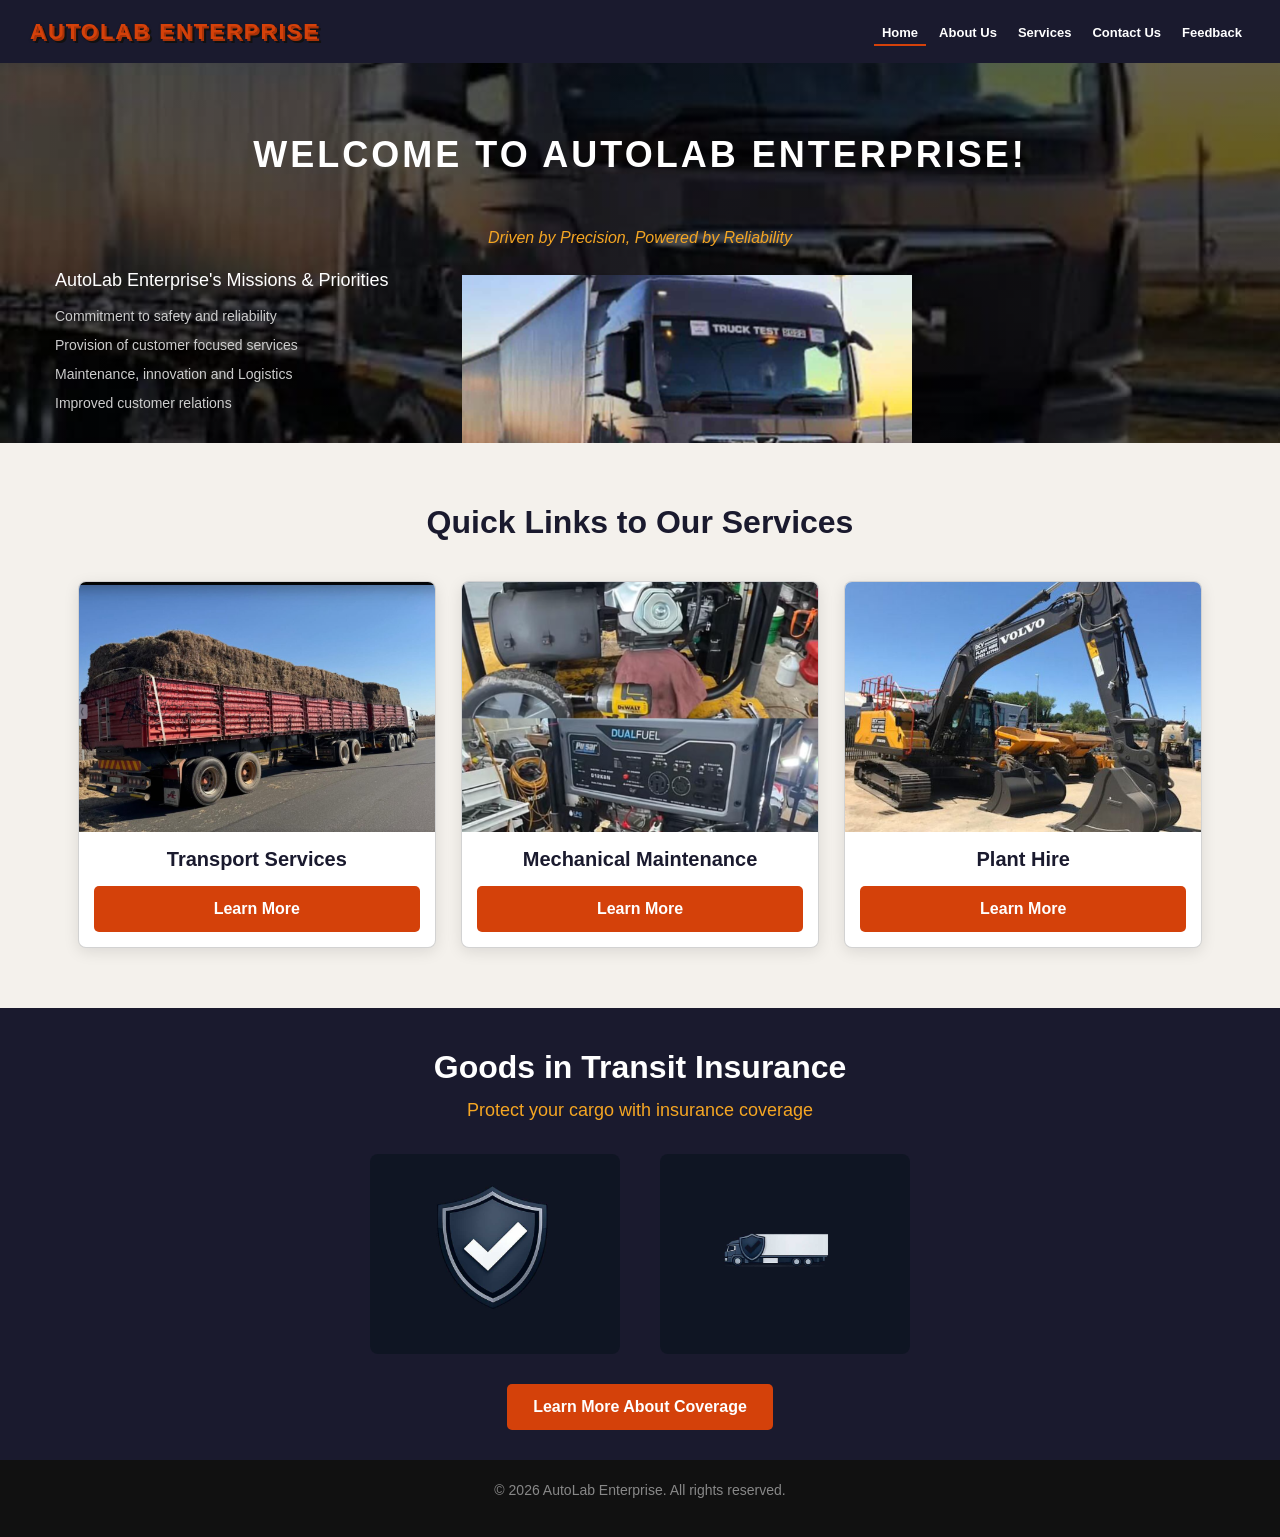
<file: index.html>
<!DOCTYPE html>
<html lang="en">

    <head>
        <meta charset="UTF-8">
        <meta name="viewport" content="width=device-width, initial-scale=1.0">
        <title>AutoLab Enterprise - Home</title>

        <!-- Bootstrap CSS -->
         <link href="https://cdn.jsdelivr.net/npm/bootstrap@5.3.0/dist/css/bootstrap.min.css" rel="stylesheet">
         
         <!-- AutoLab CSS -->
          <link rel="stylesheet" href="style.css">
    </head>

    <body>

        <!--
            HEADER & NAVIGATION
        -->
        <header>
            <div class="logo">
                <span class="logo-text">AutoLab Enterprise</span>
            </div>

            <nav>
                <ul class="d-flex list-unstyled mb-0">
                    <li><a href="index.html" class="active">Home</a></li>
                    <li><a href="about.html">About Us</a></li>
                    <li><a href="services.html">Services</a></li>
                    <li><a href="contact.html">Contact Us</a></li>
                    <li><a href="feedback.html">Feedback</a></li>
                </ul>
            </nav>
        </header>

        <!--
            MAIN CONTENT
        -->
        <main>

            <!-- Hero Section -->
            <section id="hero" class="container-fluid">
                <div class="wrapper">

                    <div class="hero-top">
                        <h1>Welcome to AutoLab Enterprise!</h1>
                        <p class="tagline">Driven by Precision, Powered by Reliability</p>
                    </div>

                    <!-- Missions and priorities -->
                    <div class="hero-bottom">

                        <div class="hero-text">
                            <h2>AutoLab Enterprise's Missions & Priorities</h2>
                            <ul>
                                <li>Commitment to safety and reliability</li>
                                <li>Provision of customer focused services</li>
                                <li>Maintenance, innovation and Logistics</li>
                                <li>Improved customer relations</li>
                            </ul>
                        </div>

                            <div class="hero-slideshow">
                                <!-- Slideshow images -->
                                <button class="slide-btn prev">&lt;</button>
                                    <div class="slides">
                                        <img src="images/slide1.png" alt="Transport fleet on the road">
                                        <img src="images/slide2.png" alt="Mechanical maintenance in progress">
                                        <img src="images/slide3.png" alt="Heavy plant machinery on site">
                                    </div>
                                <button class="slide-btn next">&gt:</button>
                            </div>
                    </div>

                </div>
                
            </section>


            <!-- Quick Links to Services -->
            <section id="services-preview" class="container-fluid"> 
                <div class="wrapper">
                    <h2>Quick Links to Our Services</h2>
                    <div class="service-cards row justify-content-center">

                        <article class="card col-12 col-md-3">
                            <img src="images/Transport.jpeg" alt="Transport truck on highway">
                            <h3>Transport Services</h3>
                            <a href="services.html#transport" class="btn">Learn More</a>
                        </article>

                        <article class="card col-12 col-md-3">
                            <img src="images/mechanical.png" alt="Mechanical Works">
                            <h3>Mechanical Maintenance</h3>
                            <a href="services.html#mechanical" class="btn">Learn More</a>
                        </article>

                        <article class="card col-12 col-md-3">
                            <img src="images/plant.jpeg" alt="Excavator on construction site">
                            <h3>Plant Hire</h3>
                            <a href="services.html#plant" class="btn">Learn More</a>
                        </article>

                    </div>
                </div>
             </section>


            <!-- Goods in Transit Insurance -->
            <section id="insurance" class="container-fluid">
                <div class="wrapper">
                    <div class="row align-items-center justify-content-center">
                        <div class="col-12 text-center">
                            <h2>Goods in Transit Insurance</h2>
                            <p>Protect your cargo with insurance coverage</p>
                        </div>
                        <div class="insurance-images col-12 col-md-8">
                            <img src="images/insurance1.png" alt="safety badge">
                            <img src="images/insurance2.png" alt="loaded truck">
                        </div>
                        <div class="col-12 text-center">
                            <a href="about.html#safety" class="btn">Learn More About Coverage</a>
                        </div>
                    </div>
                </div>
            </section>

        </main>


        <!-- 
            FOOTER
        -->
        <footer>
            <p>&copy; 2026 AutoLab Enterprise. All rights reserved.</p>
        </footer>

        <!-- Bootstrap JavaScript -->
        <script src="https://cdn.jsdelivr.net/npm/bootstrap@5.3.0/dist/js/bootstrap.bundle.min.js"></script>

        <!-- AutoLab JavaScript -->
        <script src="script.js"></script>

    </body>

</html>
</file>
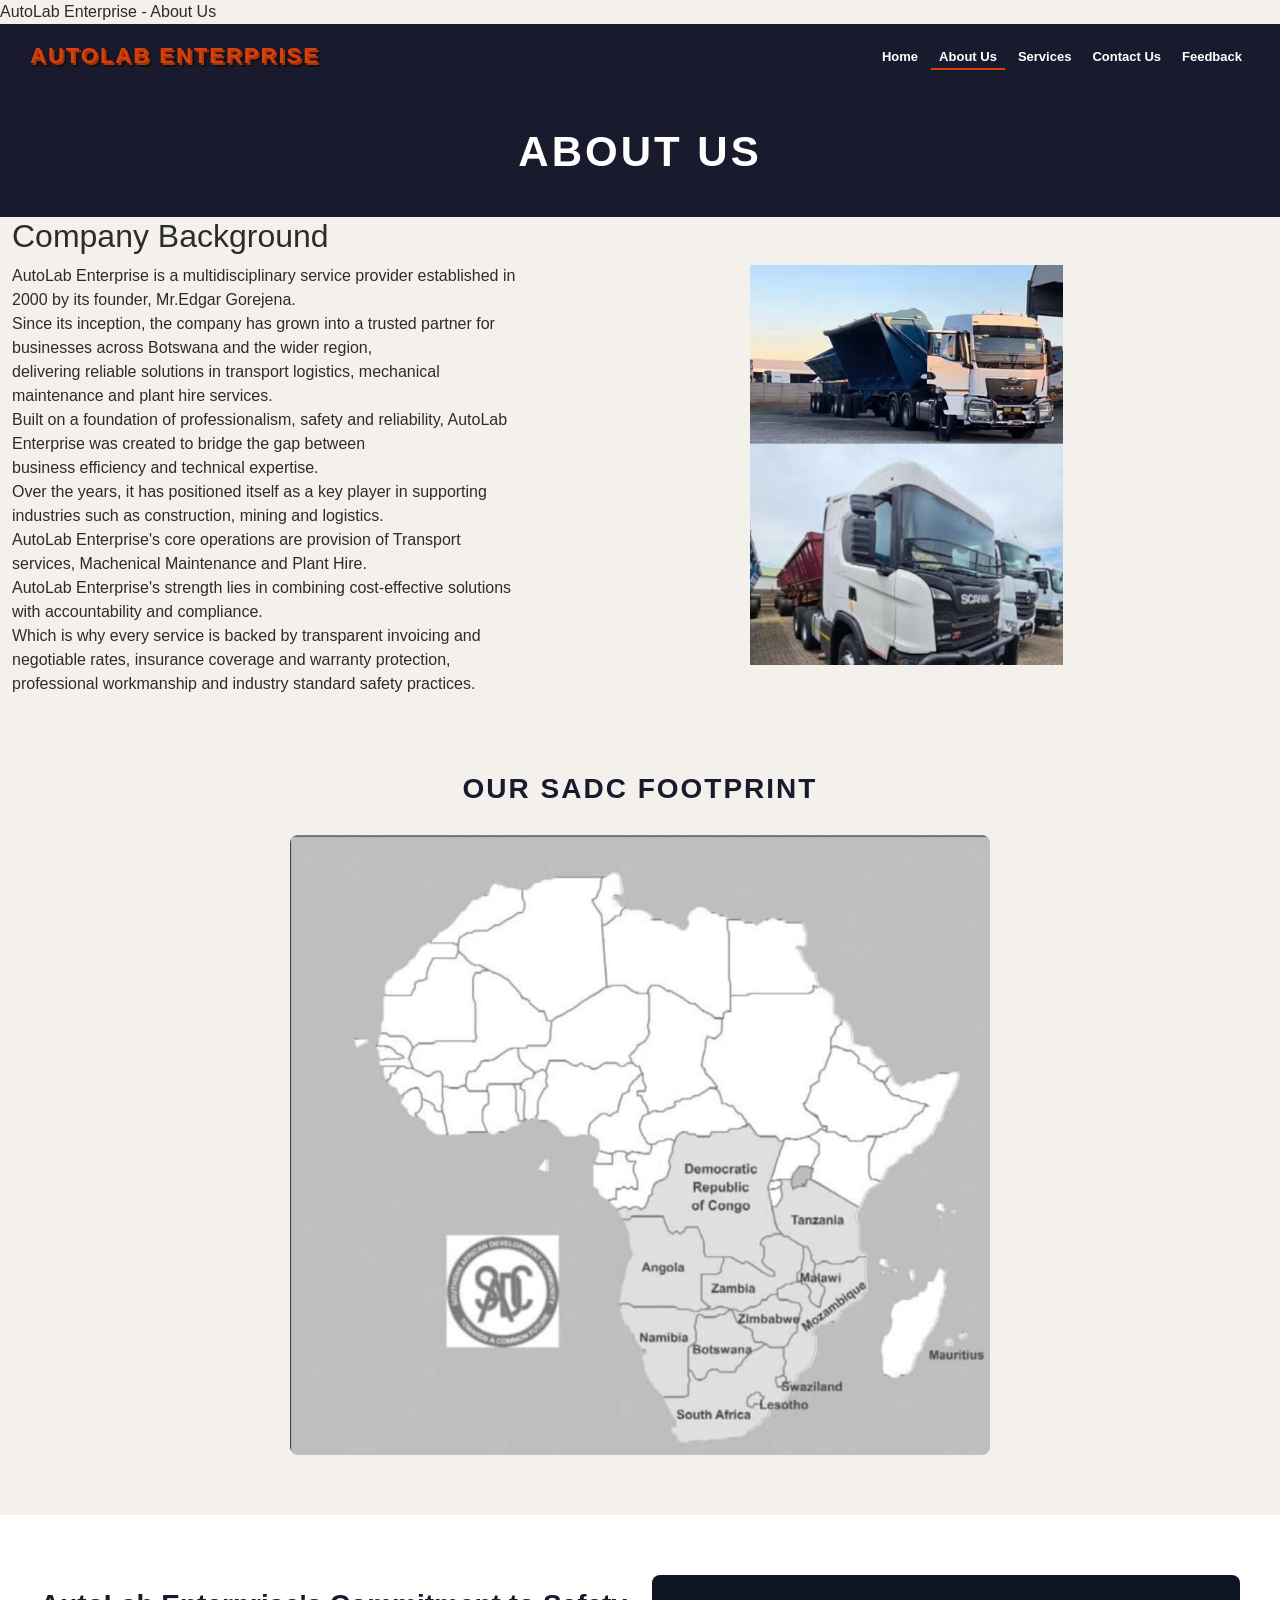
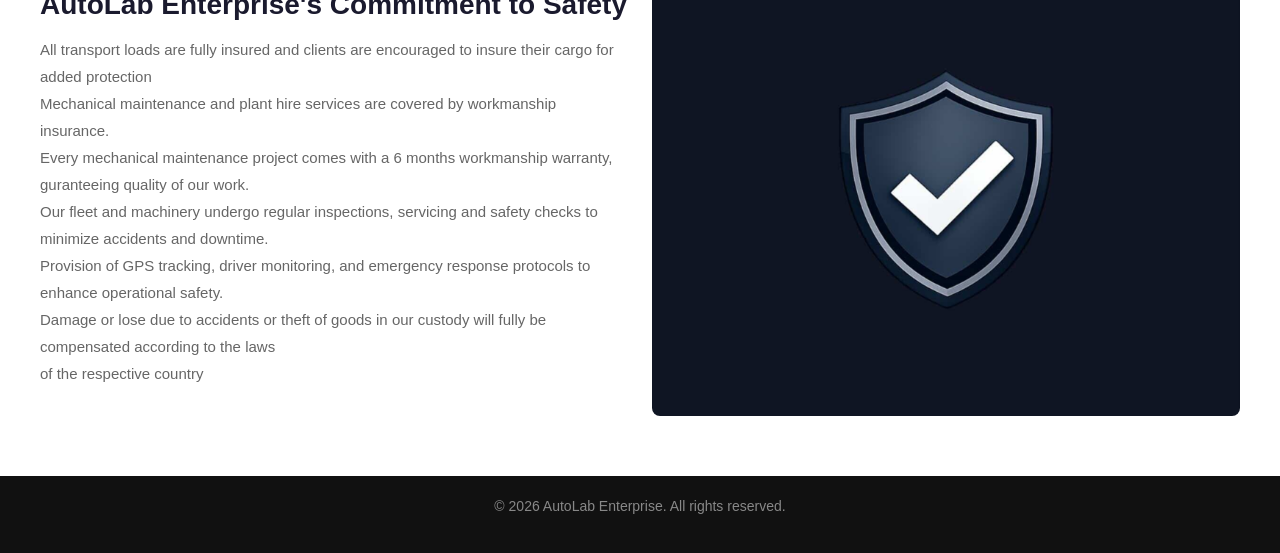
<file: about.html>
<!DOCTYPE html>
<html lang="en">
    
    <head>
        <meta charset="UTF-8">
        <meta name="viewport" content="width=device-width, initial-scale=1.0">
        <tittle>AutoLab Enterprise - About Us</tittle>

        <!-- Bootstrap CSS -->
         <link href="https://cdn.jsdelivr.net/npm/bootstrap@5.3.0/dist/css/bootstrap.min.css" rel="stylesheet">

            <!-- AutoLab CSS -->
             <link rel="stylesheet" href="style.css">
    </head>

    <body>

        <!--
            HEADER & NAVIGATION
         -->
        <header>
            <div class="logo">
                <span class="logo-text">AutoLab Enterprise</span>
            </div>
            
            <nav>
                <ul class="d-flex list-unstyled mb-0">
                    <li><a href="index.html">Home</a></li>
                    <li><a href="about.html" class="active">About Us</a></li>
                    <li><a href="services.html">Services</a></li>
                    <li><a href="contact.html">Contact Us</a></li>
                    <li><a href="feedback.html">Feedback</a></li>
                </ul>
            </nav>
        </header>


        <!-- 
            MAIN CONTENT
        -->
        <main>

            <h1>About Us</h1>


            <!--Company background -->
            <section id="Company-background" class="container-fluid">
                <div class="row align-items-center justify-content-center">

                    <div class="about-text col-12 col-md-5">
                        <h2>Company Background</h2>
                        <p>AutoLab Enterprise is a multidisciplinary service provider established in 2000 by its founder, Mr.Edgar Gorejena.<br>
                        Since its inception, the company has grown into a trusted partner for businesses across Botswana and the wider region,<br>
                        delivering reliable solutions in transport logistics, mechanical maintenance and plant hire services.<br>
                        Built on a foundation of professionalism, safety and reliability, AutoLab Enterprise was created to bridge the gap between <br>
                        business efficiency and technical expertise.<br>
                        Over the years, it has positioned itself as a key player in supporting industries such as construction, mining and logistics.<br>
                        AutoLab Enterprise's core operations are provision of Transport services, Machenical Maintenance and Plant Hire.<br>
                        AutoLab Enterprise's strength lies in combining cost-effective solutions with accountability and compliance.<br>
                        Which is why every service is backed by transparent invoicing and negotiable rates, insurance coverage and warranty protection,<br>
                        professional workmanship and industry standard safety practices.</p>
                    </div>

                    <div class="about-image col-12 col-md-5">
                        <img src="images/company.png" alt="AutoLab Enterprise site picture">
                    </div>

                </div>
            </section>


            <!--  SADC FOOTPRINT  -->
            <section id="sadc-footprint" class="container-fluid">
                <div class="row justify-content-center">

                    <div class="col-12 text-center">
                        <h2>OUR SADC FOOTPRINT</h2>
                    </div>

                    <div class="map col-12 col-md-8">
                        <img src="images/sadc-map.png" alt="Map showing AutoLab Enterprise's presence across SADC region">
                    </div>

                </div>
            </section>


             <!-- Commitment to Safety -->
            <section id="safety" class="container-fluid">
                <div class="row align-items-center justify-content-center">

                    <div class="safety-text col-12 col-md-5">
                        <h2>AutoLab Enterprise's Commitment to Safety</h2>
                        <p>All transport loads are fully insured and clients are encouraged to insure their cargo for added protection<br>
                        Mechanical maintenance and plant hire services are covered by workmanship insurance.<br>
                        Every mechanical maintenance project comes with a 6 months workmanship warranty, guranteeing quality of our work.<br>
                        Our fleet and machinery undergo regular inspections, servicing and safety checks to minimize accidents and downtime.<br>
                        Provision of GPS tracking, driver monitoring, and emergency response protocols to enhance operational safety.<br>
                        Damage or lose due to accidents or theft of goods in our custody will fully be compensated according to the laws<br>
                        of the respective country</p>
                    </div>

                    <div class="safety-image col-12 col-md-5">
                        <img src="images/safety.png" alt="safety badge">
                    </div>
                    
                </div>
            </section>

        </main>


        <!--
            FOOTER
        -->
        <footer>
            <p>&copy; 2026 AutoLab Enterprise. All rights reserved.</p>
        </footer>

        <!-- Bootstrap JavaScript -->
         <script src="https://cdn.jsdelivr.net/npm/bootstrap@5.3.0/dist/js/bootstrap.bundle.min.js"></script>

         <!-- AutoLab JavaScript -->
        <script src="script.js"></script>

    </body>

</html>
</file>
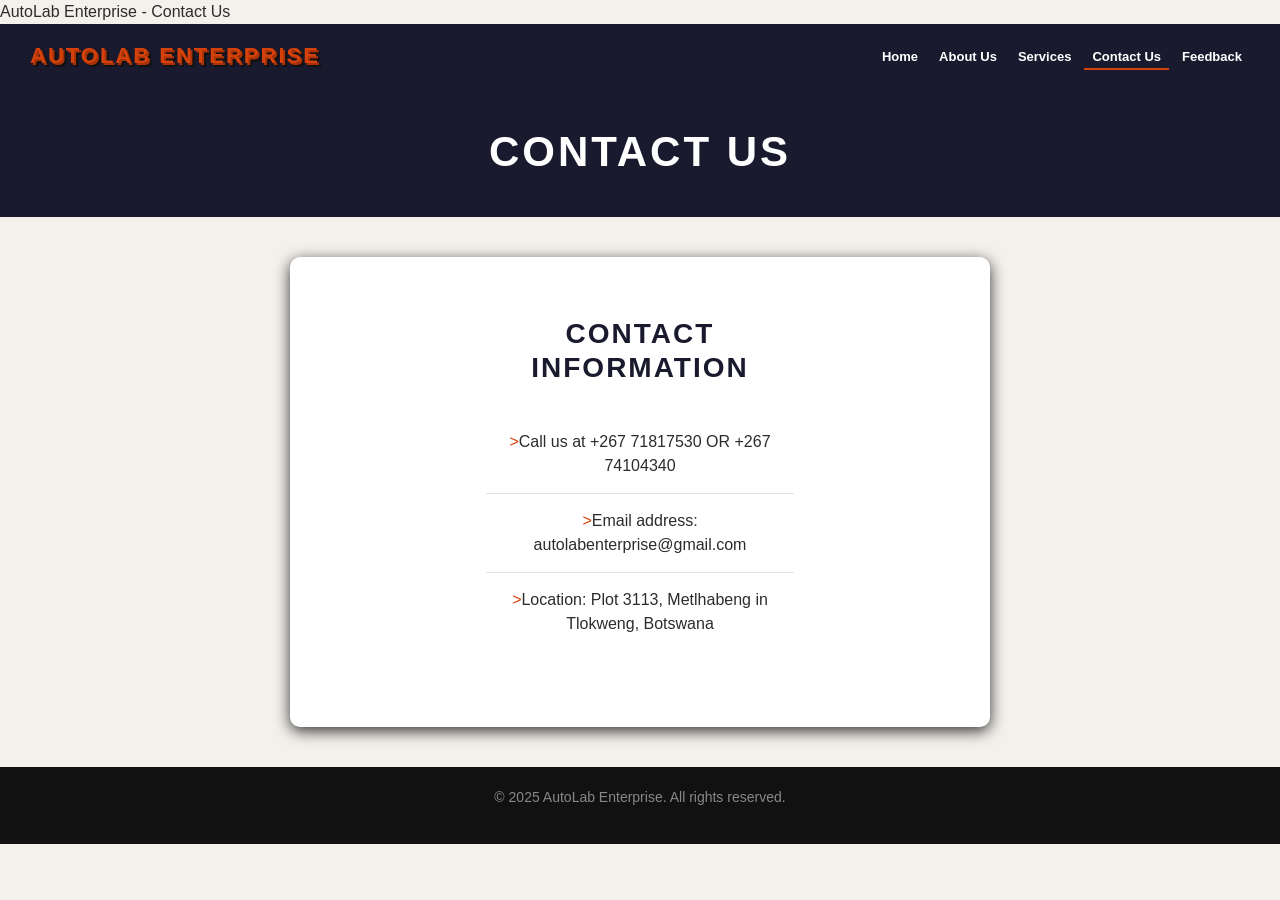
<file: contact.html>
<!DOCTYPE html>
<html lang="en">

    <head>
        <meta charset="UTF-8">
        <meta name="viewport" content="width=device-width, initial-scale=1.0">
        <tittle>AutoLab Enterprise - Contact Us</tittle>

        <!-- Bootstrap CSS -->
         <link href="https://cdn.jsdelivr.net/npm/bootstrap@5.3.0/dist/css/bootstrap.min.css" rel="stylesheet">

         <!-- AutoLab CSS -->
          <link rel="stylesheet" href="style.css">

    </head>
    
    <body>

        <!-- 
            HEADER & NAvigation
        -->
        <header>
            <div class="logo">
                <span class="logo-text">AutoLab Enterprise</span>
            </div>
            <nav>
                <ul class="d-flex list-unstyled mb-0">
                    <li><a href="index.html">Home</a></li>
                    <li><a href="about.html">About Us</a></li>
                    <li><a href="services.html">Services</a></li>
                    <li><a href="contact.html" class="active">Contact Us</a></li>
                    <li><a href="feedback.html">Feedback</a></li>
                </ul>
            </nav>
        </header>

        <!-- CONTACT US  PAGE TITTLE-->
        <h1>Contact Us</h1>

        <!-- MAIN CONTENT -->
        <main class="container-fluid">

            <!-- Contact Information -->
            <section id="contact-info">   
                <div class="row justify-content-center">
                    
                    <div class="col-12 col-md-6">
                        <h2>Contact Information</h2>

                        <ul>
                            <li>Call us at +267 71817530 OR +267 74104340</li>
                            <li>Email address: autolabenterprise@gmail.com</li>
                            <li>Location: Plot 3113, Metlhabeng in Tlokweng, Botswana</li>
                        </ul>

                    </div>
                    
                </div>
            </section>

        </main>


        <!-- 
            FOOTER
        -->
        <footer>
            <p>&copy; 2025 AutoLab Enterprise. All rights reserved.</p>
        </footer>

        <!-- Bootstrap JavaScript -->
         <script src="https://cdn.jsdelivr.net/npm/bootstrap@5.3.0/dist/js/bootstrap.bundle.min.js"></script>

         <!-- AutoLab JavaScript -->
        <script src="script.js"></script>

    </body>

</html>
</file>
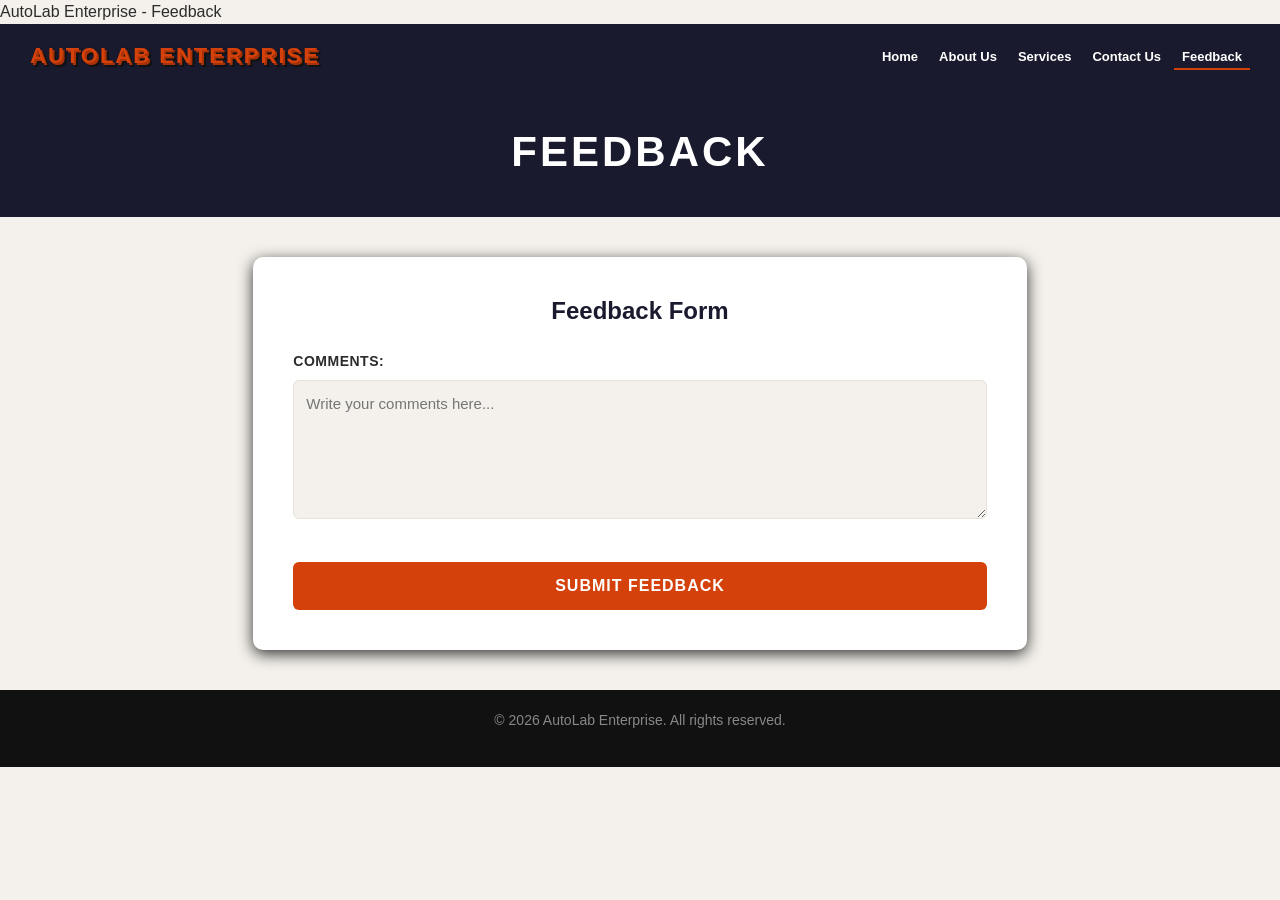
<file: feedback.html>
<!DOCTYPE html>
<html lang="en">

    <head>
        <meta charset="UTF-8">
        <meta name="viewport" content="width=device-width, initial-scale=1.0">
        <tittle>AutoLab Enterprise - Feedback</tittle>

        <!-- Bootstrap CSS -->
         <link href="https://cdn.jsdelivr.net/npm/bootstrap@5.3.0/dist/css/bootstrap.min.css" rel="stylesheet">

         <!-- AutoLab CSS -->
        <link rel="stylesheet" href= "style.css">
    </head>

    <body>

        <!--
            HEADER & NAVIGATION    
        -->
        <header>
            <div class="logo">
                <span class="logo-text">AutoLab Enterprise</span>
            </div>

            <nav>
                <ul class="d-flex list-unstyled mb-0">
                    <li><a href="index.html">Home</a></li>
                    <li><a href="about.html">About Us</a></li>
                    <li><a href="services.html">Services</a></li>
                    <li><a href="contact.html">Contact Us</a></li>
                    <li><a href="feedback.html" class="active">Feedback</a></li>
                </ul>
            </nav>
        </header>


        <!-- FEEDBACK TITTLE PAGE -->
        <h1>Feedback</h1>

        <!-- MAIN CONTENT -->
         <main class="container-fluid">

            <!-- Feedback-form -->
             <section id="feedback-form">
            <div class="row justify-content-center">

                <div class="col-12 col-md-8">
                    <form>
                        <h2>Feedback Form</h2>

                        <div class="mb-3">
                            <label for="comments">Comments:</label>
                            <textarea id="comments" name="comments" rows="5"
                                placeholder="Write your comments here..."></textarea>
                        </div>

                        <div id="error-msg">
                            Please write your comments before submitting.
                        </div>

                        <div id="success-msg">
                            Thank you for your feedback!
                        </div>

                        <button type="submit">Submit Feedback</button>

                    </form>
                </div>

            </div>
        </section>

        </main>


        <!--
            FOOTER
        -->
        <footer>
            <p>&copy; 2026 AutoLab Enterprise. All rights reserved.</p>
        </footer>

        <!-- Bootstrap JavaScript -->
         <script src="https://cdn.jsdelivr.net/npm/bootstrap@5.3.0/dist/js/bootstrap.bundle.min.js"></script>

         <!-- AutoLab JavaScript -->
        <script src="script.js"></script>

    </body>

</html>
</file>
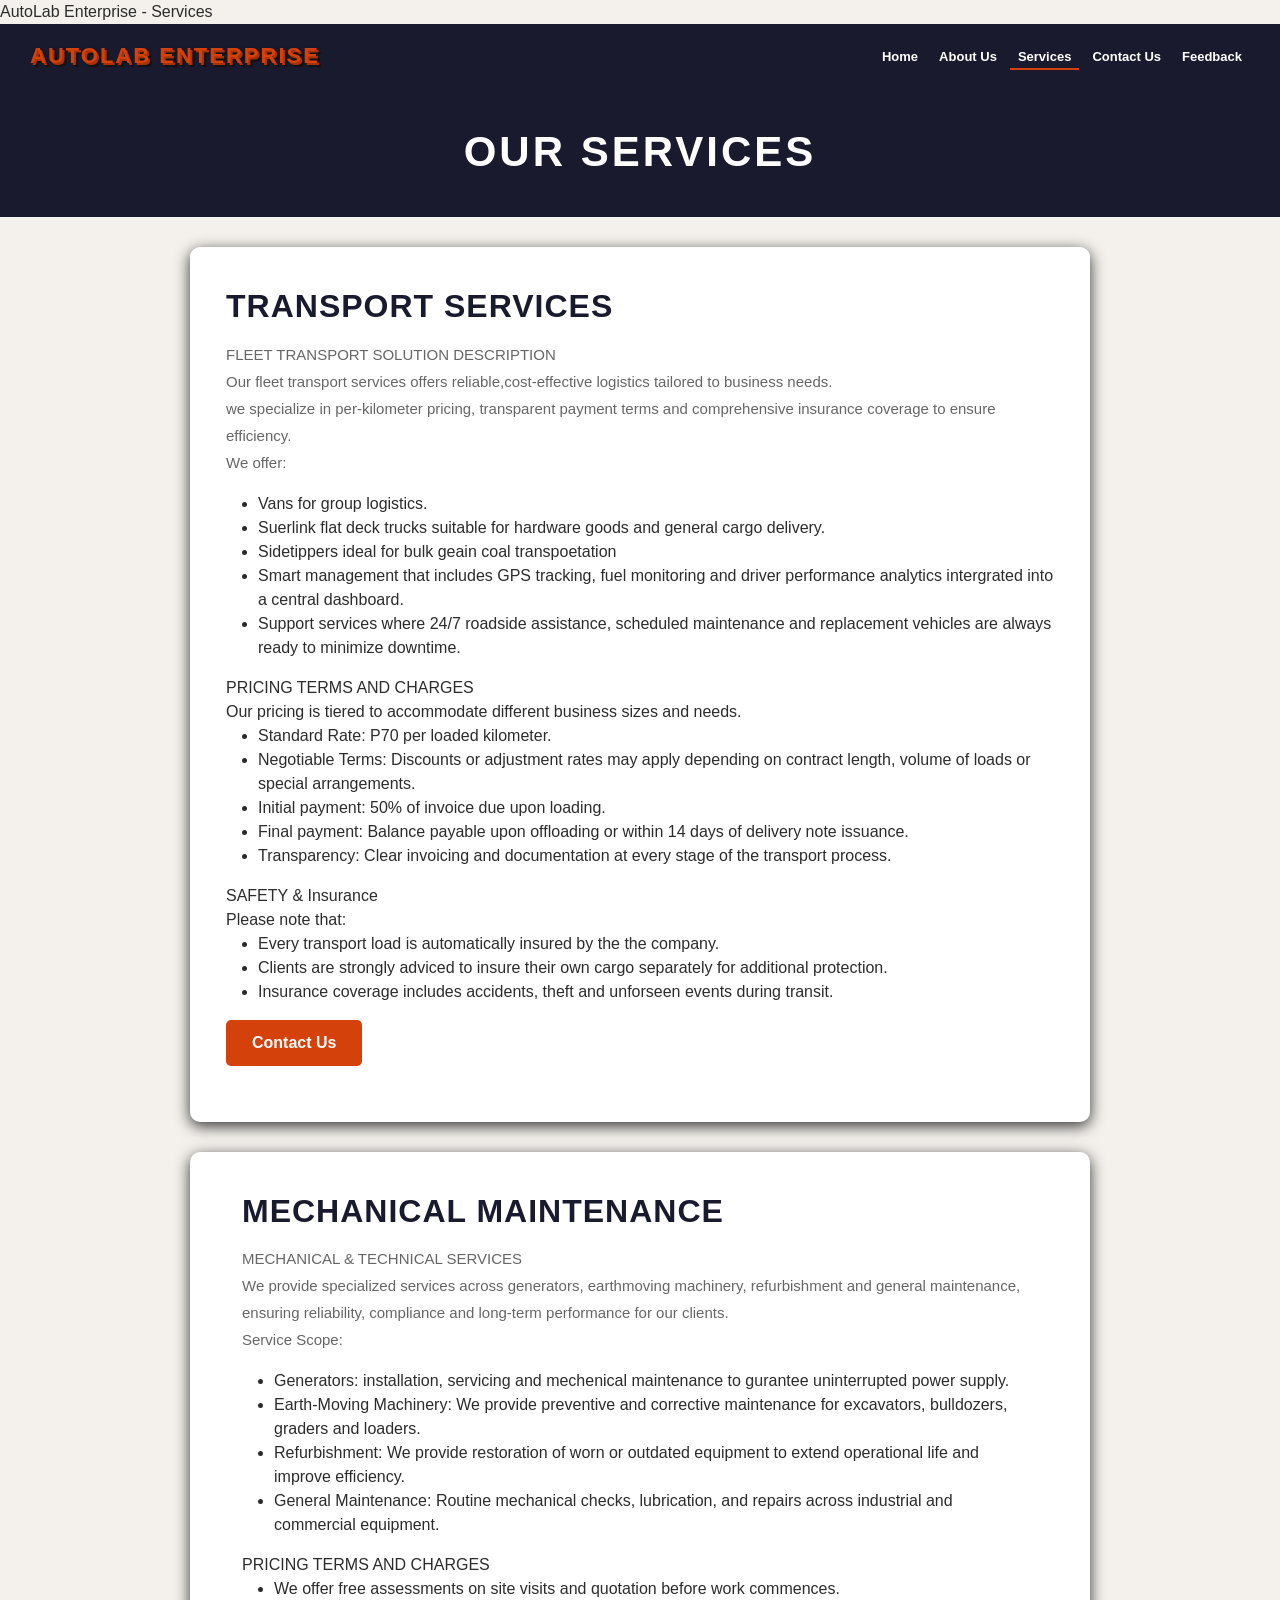
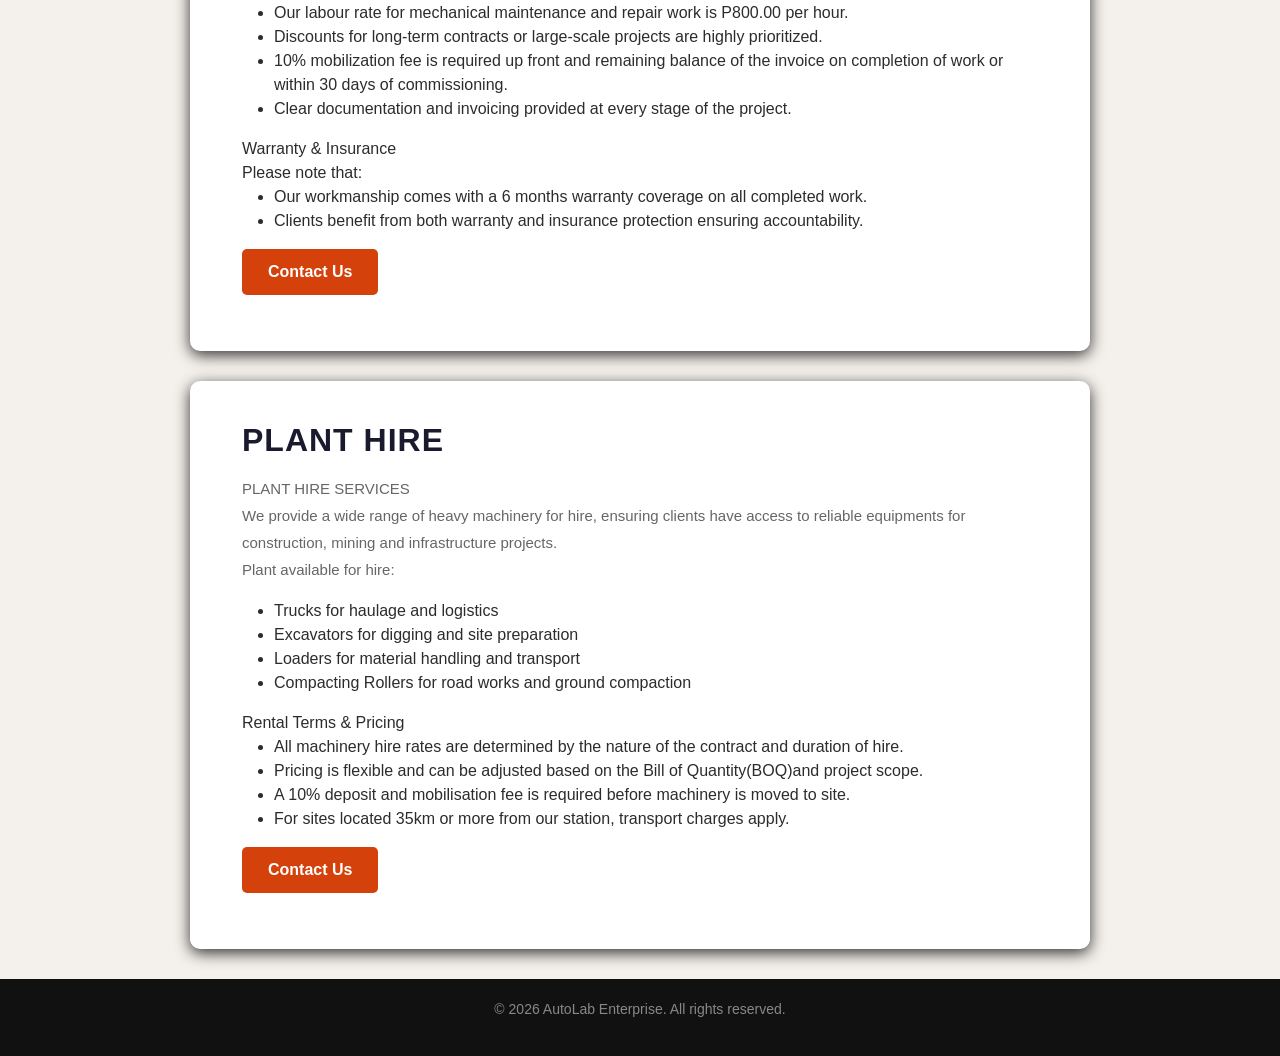
<file: services.html>
<!DOCTYPE html>
<html lang="en">
    
    <head>
        <meta charset="UTF-8">
        <meta name="viewport" content="width=device-width, initial-scale=1.0">
        <tittle>AutoLab Enterprise - Services</tittle>

        <!-- Bootstrap CSS -->
         <link href="https://cdn.jsdelivr.net/npm/bootstrap@5.3.0/dist/css/bootstrap.min.css" rel="stylesheet">

         <!-- AutoLab CSS-->
        <link rel="stylesheet" href="style.css">
    </head>

    <body>

        <!--
            HEADER & NAVIGATION 
        -->
        <header>
            <div class="logo">
                <span class="logo-text">AutoLab Enterprise</span>
            </div>

            <nav>
                <ul class="d-flex list-unstyled mb-0">
                    <li><a href="index.html">Home</a></li>
                    <li><a href="about.html">About Us</a></li>
                    <li><a href="services.html" class="active">Services</a></li>
                    <li><a href="contact.html">Contact Us</a></li>
                    <li><a href="feedback.html">Feedback</a></li>
                </ul>
            </nav>
        </header>


        <!--PAGE TITTLE-->
        <h1>OUR SERVICES</h1>

        <!-- MAIN CONTENT -->
        <main class=" container-fluid">
            
            <!-- Transport Services -->
            <section id="transport" class="row align-items-center px-4">

                <div class="col-12">
                    <h2>Transport Services</h2>
                    <p>FLEET TRANSPORT SOLUTION DESCRIPTION<br>
                        Our fleet transport services offers reliable,cost-effective logistics tailored to business needs.<br>
                        we specialize in per-kilometer pricing, transparent payment terms and comprehensive insurance coverage to ensure efficiency.<br>
                        We offer:
                        <ul>
                            <li>Vans for group logistics.</li>
                            <li>Suerlink flat deck trucks suitable for hardware goods and general cargo delivery.</li>
                            <li>Sidetippers ideal for bulk geain coal transpoetation</li>
                            <li>Smart management that includes GPS tracking, fuel monitoring and driver performance analytics intergrated into a central dashboard.</li>
                            <li>Support services where 24/7 roadside assistance, scheduled maintenance and replacement vehicles are always ready to minimize downtime.</li>
                        </ul>
                        PRICING TERMS AND CHARGES<br>
                        Our pricing is tiered to accommodate different business sizes and needs.
                        <ul>
                            <li>Standard Rate: P70 per loaded kilometer.</li>
                            <li>Negotiable Terms: Discounts or adjustment rates may apply depending on contract length, volume of loads or special arrangements.</li>
                            <li>Initial payment: 50% of invoice due upon loading.</li>
                            <li>Final payment: Balance payable upon offloading or within 14 days of delivery note issuance.</li>
                            <li>Transparency: Clear invoicing and documentation at every stage of the transport process.</li>
                        </ul>
                        SAFETY & Insurance<br>
                        Please note that:
                        <ul>
                            <li>Every transport load is automatically insured by the the company.</li>
                            <li>Clients are strongly adviced to insure their own cargo separately for additional protection.</li>
                            <li>Insurance coverage includes accidents, theft and unforseen events during transit.</li>
                        </ul>
                            <a href="./contact.html" class="btn">Contact Us</a>
                    </p>
                </div>

            </section>


            <!-- MECHANICAL MAINTENANCE -->
            <section id="mechanical" class="row align-items-center">

                <div class="col-12">
                    <h2>Mechanical Maintenance</h2>
                    <p>
                        MECHANICAL & TECHNICAL SERVICES<br>
                        We provide specialized services across generators, earthmoving machinery, refurbishment and general maintenance,<br>
                        ensuring reliability, compliance and long-term performance for our clients.<br>
                        Service Scope:
                        <ul>
                            <li>Generators: installation, servicing and mechenical maintenance to gurantee uninterrupted power supply.</li>
                            <li>Earth-Moving Machinery: We provide preventive and corrective maintenance for excavators, bulldozers, graders and loaders.</li>
                            <li>Refurbishment: We provide restoration of worn or outdated equipment to extend operational life and improve efficiency.</li>
                            <li>General Maintenance: Routine mechanical checks, lubrication, and repairs across industrial and commercial equipment.</li>
                        </ul>
                        PRICING TERMS AND CHARGES
                        <ul>
                            <li>We offer free assessments on site visits and quotation before work commences.</li>
                            <li>Our labour rate for mechanical maintenance and repair work is P800.00 per hour.</li>
                            <li>Discounts for long-term contracts or large-scale projects are highly prioritized.</li>
                            <li>10% mobilization fee is required up front and remaining balance of the invoice on completion of work or within 30 days of commissioning.</li>
                            <li>Clear documentation and invoicing provided at every stage of the project.</li>
                        </ul>
                         Warranty & Insurance<br>
                         Please note that:
                        <ul>
                            <li>Our workmanship comes with a 6 months warranty coverage on all completed work.</li>
                            <li>Clients benefit from both warranty and insurance protection ensuring accountability.</li>
                        </ul>
                        <a href="./contact.html" class="btn">Contact Us</a>
                    </p>
                </div>

            </section>


            <!-- PLANT HIRE -->
            <section id="plant" class="row align-items-center">

                <div class="col-12">
                    <h2>Plant Hire</h2>
                    <p>PLANT HIRE SERVICES<br>
                        We provide a wide range of heavy machinery for hire, ensuring clients have access to reliable equipments for construction, mining and infrastructure projects.<br>
                        Plant available for hire:
                        <ul>
                            <li>Trucks for haulage and logistics</li>
                            <li>Excavators for digging and site preparation</li>
                            <li>Loaders for material handling and transport</li>
                            <li>Compacting Rollers for road works and ground compaction</li>
                        </ul>
                        Rental Terms & Pricing
                        <ul>
                            <li>All machinery hire rates are determined by the nature of the contract and duration of hire.</li>
                            <li>Pricing is flexible and can be adjusted based on the Bill of Quantity(BOQ)and project scope.</li>
                            <li>A 10% deposit and mobilisation fee is required before machinery is moved to site.</li>
                            <li>For sites located 35km or more from our station, transport charges apply.</li>
                        </ul>
                        <a href="./contact.html" class="btn"> Contact Us</a>
                    </p>
                </div>

            </section>

        </main>

    
        <!--
            FOOTER 
        -->
        <footer>
            <p>&copy; 2026 AutoLab Enterprise. All rights reserved.</p>
        </footer>

        <!-- Bootstrap JavaScript -->
         <script src="https://cdn.jsdelivr.net/npm/bootstrap@5.3.0/dist/js/bootstrap.bundle.min.js"></script>

         <!-- AutoLab JavaScript -->
        <script src="script.js"></script>

    </body>

</html>
</file>
<file: style.css>
/* GENERAL STYLES */

*{
    margin:0;
    padding:0;
    box-sizing:border-box;
}

body {
    font-family: Arial, sans-serif;
    background-color: rgb(244, 241, 236);
    color: rgb(44, 44, 44);
}

/* HEADER & NAVIGATION */

header {
    background-color: rgb(26, 26, 46);
    padding: 15px 30px;
    display: flex;
    justify-content: space-between;
    align-items: center;
    flex-wrap: wrap;
}

header .logo img {
    width: 120px ;
}

nav ul{
    list-style: none;
    display: flex;
    gap: 5px;
    flex-wrap: wrap;
    justify-content: flex-end;
}

nav ul li a {
    color: white;
    text-decoration: none;
    font-size: 13px;
    font-weight: 600;
    padding: 4px 8px;
}

nav ul li a:hover {
    color: rgb(212, 65, 10);
}

/* HERO SECTION*/

#hero {
    background-image: linear-gradient(rgba(0, 0, 0, 0.6), rgba(0, 0, 0, 0.6)), url(images/Hero-bg.png);
    background-size: cover;
    background-position: center center;
    background-repeat: no-repeat;
    color: white;
    padding: 30px;
    display: flex;
    flex-direction: column;
    overflow: hidden;
    max-height: 380px;
}

.hero-top {
    width: 100%;
    text-align: center;
    margin-bottom: 20px;
}

#hero h1 {
    font-size: 36px;
    font-weight: 800;
    margin-bottom: 10px;
    text-align: center;
    background-color: transparent;
}

#hero  .tagline {
    color: rgb(245, 166, 35);
    font-style: italic;
    margin-bottom: 0;
    text-align: center;
}

.hero-bottom {
    display: flex;
    flex-direction: row;
    align-items: flex-start;
    gap: 20px;
    width: 100%;
}

.hero-text {
    background-color: transparent;
    z-index: 1;
    width: 50%;
    text-align: left;
}

#hero h2 {
    font-size: 18px;
    margin-bottom: 10px;
}

#hero ul {
list-style: none;
padding: 0;
}

#hero ul li {
    padding: 4px 0;
    color: rgb(204, 204, 204);
    font-size: 14px;
}

#hero ul li::before {
    content: "";
    color: rgb(212, 65, 10);
}

.hero-slideshow {
    width: 450px;
    position: relative;
    padding: 5px;
    overflow: hidden;
    height: 450px;
}

.hero-slideshow.slides img {
    width: 100%;
    height: 200px;
    object-fit: contain;
    object-position: center center;
    border-radius: 8px;
    display: none;
}

.hero-slideshow.slides img:first-child {
    display: block;
}

.slide-btn {
    position:absolute;
    top: 50%;
    transform: translateY(-50%);
    background-color: rgb(212, 65, 10);
    color: white;
    border: none;
    padding: 8px 12px;
    cursor: pointer;
    border-radius: 4px;
    z-index: 20;
    font-size: 16px;
}

.slide-btn.prev {
    left: 10px;
}

.slide-btn.next {
    right: 10px;
}

/* SERVICES PREVIEW SECTION*/

#services-preview {
    padding: 60px 30px;
    background-color: rgb(244, 241, 236);
    text-align: center;
}

#services-preview h2 {
    font-size: 32px;
    font-weight: 800;
    color: rgb(26, 26, 46);
    margin-bottom: 40px;
}

.service-cards {
    display: flex;
    justify-content: center;
    gap: 25px;
    align-items: stretch;
    flex-wrap: wrap;
    padding: 0;
}

.card {
    background-color: white;
    border-radius: 8px;
    overflow: hidden;
    width: 30%;
    min-width: 250px;
    box-shadow: 0 4px 15px rgba(0, 0, 0, 0.1);
    text-align: center;
    display: flex;
    flex-direction: column;
    padding: 0;
}

.card img {
    width: 100%;
    height: 250px;
    object-fit: cover;
    display: block;
    border-radius: 0;
}

.card h3 {
    font-size: 20px;
    font-weight: 700;
    color: rgb(26, 26, 46);
    margin: 15px 0;
    padding: 0 15px;
}

.btn {
    display: inline-block;
    padding: 10px 25px;
    background-color: rgb(212, 65, 10);
    color: white;
    text-decoration: none;
    border-radius: 5px;
    font-weight: 600;
}

.btn:hover {
    background-color: rgb(168, 50, 8);
    color: white;
}

.card .btn {
    display: block;
    margin: 0 15px 15px 15px;
    text-align: center;
}

/* INSURANCE SECTION*/

#insurance {
    background-color: rgb(26, 26, 46);
    color: white;
    padding: 40px 30px 30px 30px;
    text-align: center;
}

#insurance h2 {
    font-size: 32px;
    font-weight: 800;
    margin-bottom: 10px;
}

#insurance p {
    color: rgb(245, 166, 35);
    font-size: 18px;
    margin-bottom: 30px;
}

.insurance-images {
    display: flex;
    justify-content: center;
    gap: 40px;
    margin-bottom: 30px;
    padding: 0 100px;
}

.insurance-images img {
    width: 250px;
    height: 200px;
    object-fit: cover;
    border-radius: 8px;
}

/* FOOTER*/
footer {
    background-color: rgb(17, 17, 17);
    color: rgb(136, 136, 136);
    text-align: center;
    padding: 20px;
    font-size: 14px;
}

/* PAGE HERO FOR ALL INNER PAGES*/

h1 {
    background-color: rgb(26, 26, 46);
    color: white;
    text-align: center;
    padding: 40px;
    font-size: 42px;
    font-weight: 800;
    text-transform: uppercase;
    letter-spacing: 3px;
    margin: 0;
}

/* ABOUT PAGE */

#company-background {
    display: flex;
    justify-content: space-between;
    align-items: center;
    gap: 40px;
    padding: 60px 40px;
    background-color: white;
}

#company-background h2 {
    font-size: 28px;
    font-weight: 700;
    color: rgb(26, 26, 46);
    margin-bottom: 15px;
}

#company-background p {
    color: rgb(102, 102, 102);
    line-height: 1.8;
    font-size: 15px;
    flex: 1;
}

.about-image{
    flex: 1;
}

.about-image img {
    width: 100%;
    height: auto;
    max-height: 400px;
    object-fit: contain;
    border-radius: 8px;
}

#sadc-footprint {
    background-color: rgb(244, 241, 236);
    padding: 60px 30px;
    text-align: center;
}

#sadc-footprint h2 {
    font-size: 28px;
    font-weight: 700;
    color: rgb(26, 26, 46);
    margin-bottom: 30px;
    text-transform: uppercase;
    letter-spacing: 2px;
}

.map img {
    width: 100%;
    max-width: 700px;
    border-radius: 8px;
}

#safety {
    display: flex;
    justify-content: space-between;
    align-items: center;
    gap: 60px;
    padding: 60px 40px;
    background-color: white;
}

#safety h2 {
    font-size: 28px;
    font-weight: 700;
    color: rgb(26, 26, 46);
    margin-bottom: 15px;
}

#safety p {
    color: rgb(102, 102, 102);
    line-height: 1.8;
    font-size: 15px;
}

.safety-text {
    flex: 1;
}

.safety-image {
    flex: 1;
}

.safety-image img {
    width: 100%;
    height: auto;
    object-fit: contain;
    border-radius: 8px;
}

/* SERVICES PAGE */

#transport,
#mechanical,
#plant {
    background-color: white;
    border-radius: 10px;
    padding: 40px;
    margin: 30px auto;
    max-width: 900px;
    box-shadow: 0 4px 15px rgba(0, 0, 0, 0.8);
    border-top: 4px solid d4410a;
}

#transport h2,
#mechanical h2,
#plant h2 {
    font-size: 28 px;
    font-weight: 700;
    color: rgb(26, 26, 46);
    margin-bottom: 15px;
    text-transform: uppercase;
    letter-spacing: 1px;
}

#transport p,
#mechanical p,
#plant p {
    color: rgb(102, 102, 102);
    line-height: 1.8;
    font-size: 15px;
}

/* CONTACT PAGE */
#contact-info {
    background-color: white;
    padding: 60px 30px;
    max-width: 700px;
    margin: 40px auto;
    border-radius: 10px;
    box-shadow: 0 4px 15px rgba(0, 0, 0, 0.8);
    text-align: center;
}

#contact-info h2 {
    font-size: 28px;
    font-weight: 700;
    color:rgb(26, 26, 46);
    margin-bottom: 30px;
    text-transform: uppercase;
    letter-spacing: 2px;
}

#contact-info ul {
    list-style: none;
    padding: 0;
}

#contact-info ul li {
    padding: 15px 0;
    font-size: 16px;
    color: rgb(44, 44, 44);
    border-bottom: 1px solid #e8e3da;
}

#contact-info ul li:last-child {
    border-bottom: none;
}

#contact-info ul li::before {
    content: ">";
    color: rgb(212, 65, 10);
}

/* FEEDBACK PAGE */

#feedback-form .col-12 {
    padding: 40px;
}

#feedback-form form {
    background-color: white;
    padding: 40px;
    border-radius: 10px;
    box-shadow: 0 4px 15px rgba(0, 0, 0, 0.8);
    width: 100%;
    min-width: 100%;
    max-width: 100%;
}

#feedback-form h2 {
    font-size: 24px;
    font-weight: 700;
    color: rgb(26, 26, 46);
    margin-bottom: 25px;
    text-align: center;
}

#feedback-form label {
    display: block;
    font-weight: 600;
    font-size: 14px;
    color: rgb(44, 44, 44);
    margin-bottom: 8px;
    text-transform: uppercase;
    letter-spacing: 0.5px;
}

#feedback-form textarea {
    width: 100%;
    min-width: 100%;
    max-width: 100%;
    padding: 12px;
    border: 1.5px solid #e8e3da;
    border-radius: 6px;
    font-family: Arial, sans-serif;
    font-size: 15px;
    color: rgb(44, 44, 44);
    background-color: rgb(244, 241, 236);
    margin-bottom: 20px;
    resize: vertical;
}

#feedback-form textarea:focus {
    border-color: rgb(212, 65, 10);
    outline: none;
    background-color: white;
}

#feedback-form button {
    width: 100%;
    padding: 12px;
    background-color: rgb(212, 65, 10);
    color: white;
    border: none;
    border-radius: 6px;
    font-size: 16px;
    font-weight: 700;
    text-transform: uppercase;
    letter-spacing: 1px;
    cursor: pointer;
}

#feedback-form button:hover {
    background-color: rgb(131, 0, 128);
}
/*FEEDBACK MESSAGES*/

#error-msg {
    display: none;
    color: red;
    font-weight: bold;
    margin-top: 10px;
}

#success-msg {
    display: none;
    color: green;
    font-weight: bold;
    margin-top: 10px;
}

/* ACTIVE NAV LINK */

nav ul a.active {
    color: white;
    border-bottom: 2px solid rgb(212, 65, 10);
    padding-bottom: 4px;
}

/* LOGO TEXT STYLE */
.logo-text {
    font-family: Arial Black, sans-serif;
    font-size: 22px;
    font-weight: 900;
    text-transform: uppercase;
    letter-spacing: 2px;
    color: rgb(212, 65, 10);
    text-shadow:
    2px 2px 0px rgb(168, 50, 8),
    4px 4px 0px rgb(17, 17, 17),
    1px 1px 3px rgba(0, 0, 0, 0.5);
    cursor: pointer;
}

/* WRAPPER CONTAINER */
.wrapper {
    max-width: 1200px;
    margin: 0 auto;
    padding: 0 15px;
    width: 100%;
}

/* screens smaller than 768px*/

@media (max-width: 768px) {

    /* Header */
    header {
        flex-direction: column;
        padding: 10px;
        gap: 10px;
        text-align: center;
    }

    nav ul {
        flex-wrap: wrap;
        justify-content: center;
        gap: 8px;
    }

    /* Hero section */
    #hero {
        max-height: none;
        height: auto;
        padding: 20px 15px;
    }

    .hero-top {
        margin-bottom: 15px;
    }

    #hero h1 {
        font-size: 24px;
    }

    .hero-bottom {
        flex-direction: column;
        gap: 15px;
    }

    .hero-text {
        width: 100%;
        text-align: center;
    }

    .hero-slideshow {
        width: 100%;
        height: 200px;
    }

    /* Service cards */
    .service-cards {
        flex-direction: column;
        align-items: center;
        padding: 0 20px;
    }

    .card {
        width: 100%;
        max-width: 100%;
    }

    /* About page */
    #company-background {
        flex-direction: column;
        padding: 30px 20px;
    }

    .about-text {
        width: 100%;
    }

    .about-image {
        width: 100%;
    }

    .about-image img {
        width: 100%;
    }

    #safety {
        flex-direction: column;
        padding: 30px 20px;
    }

    .safety-text {
        width: 100%;
    }

    .safety-image {
        width: 100%;
    }

    /* Insurance */
    .insurance-images {
        flex-direction: column;
        align-items: center;
        padding: 0 20px;
    }

    .insurance-images img {
        width: 100%;
        max-width: 300px;
    }

    /* Services page */
    #transport,
    #mechanical,
    #plant {
        margin: 15px 10px;
        padding: 20px 15px;
    }

    /* Contact */
    #contact-info {
        padding: 30px 20px;
        margin: 20px 10px;
    }

    /* Feedback */
    #feedback-form {
        padding: 30px 15px;
    }

    #feedback-form form {
        padding: 20px;
    }

}

/* screens smaller than 480px */

@media (max-width: 480px) {

    /* Logo */
    .logo-text {
        font-size: 16px;
    }

    /* Navigation */
    nav ul {
        gap: 4px;
    }

    nav ul li a {
        font-size: 11px;
        padding: 4px 5px;
    }

    /* Hero */
    #hero {
        padding: 15px 10px;
    }

    #hero h1 {
        font-size: 18px;
    }

    #hero h2 {
        font-size: 15px;
    }

    #hero ul li {
        font-size: 12px;
    }

    .hero-slideshow {
        width: 100%;
        height: 170px;
    }

    /* Page titles */
    h1 {
        font-size: 24px;
        padding: 20px 10px;
        letter-spacing: 1px;
    }

    /* Cards */
    .card img {
        height: 180px;
    }

    /* About */
    #company-background,
    #safety {
        gap: 20px;
    }

    .about-image img,
    .safety-image img {
        max-height: 250px;
    }

    /* Services */
    #transport,
    #mechanical,
    #plant {
        margin: 10px 5px;
        padding: 15px 10px;
    }

    /* Contact */
    #contact-info {
        margin: 10px 5px;
        padding: 20px 10px;
    }

    #contact-info ul li {
        font-size: 14px;
        padding: 10px 0;
    }

    /* Feedback */
    #feedback-form form {
        padding: 15px;
    }

    #feedback-form h2 {
        font-size: 20px;
    }

    #feedback-form button {
        font-size: 14px;
        padding: 10px;
    }

    /* Footer */
    footer {
        font-size: 11px;
        padding: 12px;
    }

}

/* Desktop layout fix */
@media (min-width: 1024px) {
  .hero-slideshow {
    width: 100%;
    height: 700px;
  }
}
</file>
